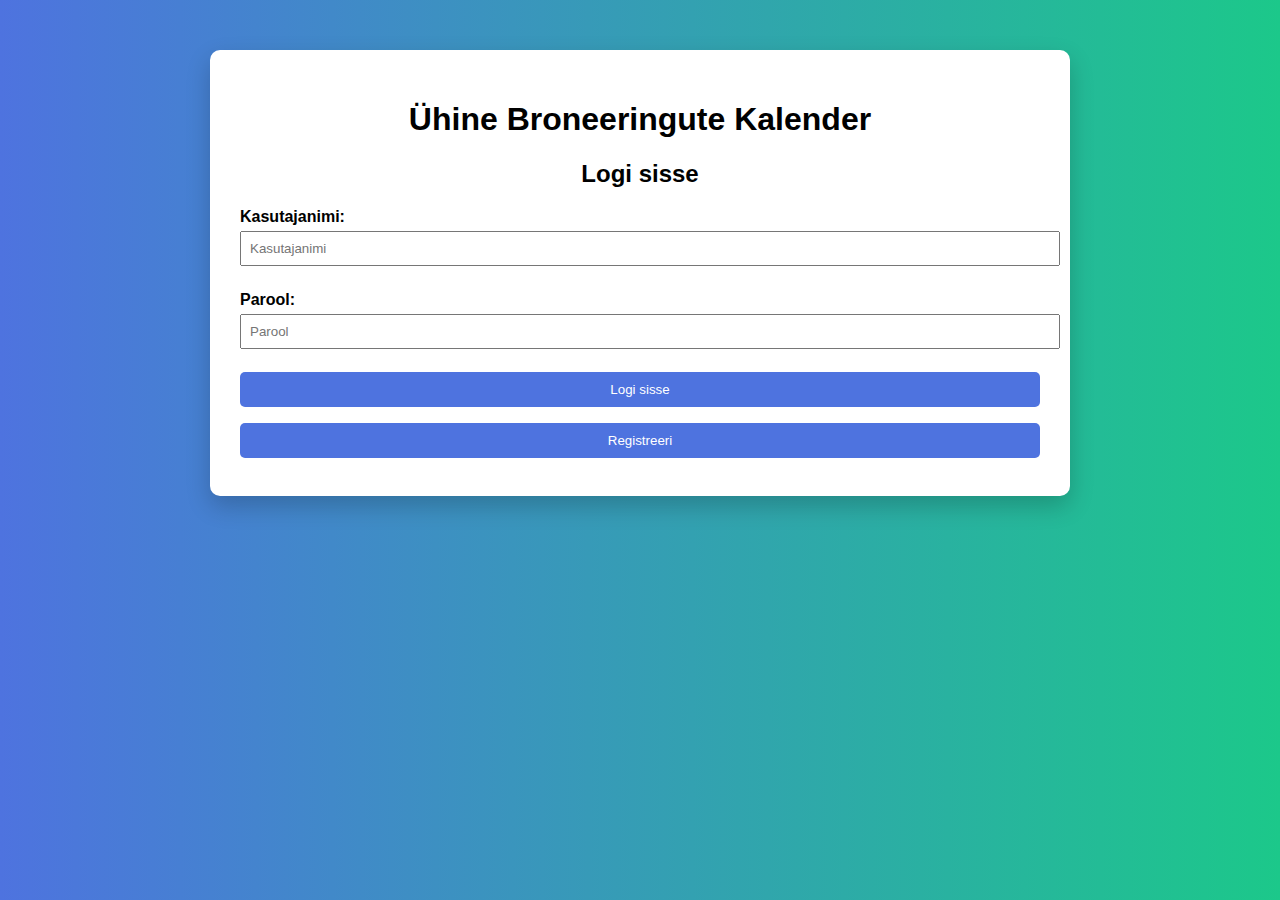
<file: index.html>
<!DOCTYPE html>
<html lang="et">
<head>
    <meta charset="UTF-8">
    <title>Ühine Broneeringute Kalender</title>
    <link rel="stylesheet" href="style.css">
</head>
<body>

<div class="container">

    <h1>Ühine Broneeringute Kalender</h1>

    <!-- LOGIN -->
    <div id="loginSection">
        <h2>Logi sisse</h2>
        <label for="username">Kasutajanimi:</label>
        <input type="text" id="username" placeholder="Kasutajanimi">

        <label for="password">Parool:</label>
        <input type="password" id="password" placeholder="Parool">

        <button onclick="login()">Logi sisse</button>
        <button onclick="register()">Registreeri</button>
    </div>

    <!-- KLASSI VALIK -->
    <div id="classSelectSection" style="display:none;">
        <h2>Vali klass/ruum</h2>
        <label for="userClass">Klass/ruum:</label>
        <select id="userClass">
            <option value="">-- Vali klass --</option>
            <option value="A101">A101</option>
            <option value="A102">A102</option>
            <option value="B201">B201</option>
            <option value="C301">C301</option>
        </select>
        <button onclick="selectClass()">Vali</button>
    </div>

    <!-- KALENDER -->
    <div id="calendarSection" style="display:none;">

        <div class="topbar">
            <span id="currentUser"></span>
            <button onclick="logout()">Logi välja</button>
        </div>

        <h2>Lisa broneering</h2>

        <label for="room">Vali ruum:</label>
        <select id="room">
            <option value="A101">A101</option>
            <option value="A102">A102</option>
            <option value="B201">B201</option>
            <option value="C301">C301</option>
        </select>

        <label for="date">Kuupäev:</label>
        <input type="date" id="date">

        <label for="start">Algusaeg:</label>
        <input type="time" id="start">

        <label for="end">Lõppaeg:</label>
        <input type="time" id="end">

        <label for="title">Broneeringu põhjus:</label>
        <input type="text" id="title" placeholder="Kirjeldus">

        <button onclick="addBooking()">Lisa broneering</button>

        <h2>Hetke info</h2>
        <p id="currentBooking">Hetkel ei toimu broneeringut</p>
        <p id="nextBooking">Järgmine broneering puudub</p>

        <h2>Kõik broneeringud</h2>
        <ul id="bookingList"></ul>

    </div>

</div>

<script src="script.js"></script>
</body>
</html>
</file>
<file: style.css>
body {
    font-family: Arial, sans-serif;
    background: linear-gradient(to right, #4e73df, #1cc88a);
    margin: 0;
}

.container {
    background: white;
    max-width: 800px;
    margin: 50px auto;
    padding: 30px;
    border-radius: 10px;
    box-shadow: 0 10px 25px rgba(0,0,0,0.2);
}

h1, h2 {
    text-align: center;
}

label {
    font-weight: bold;
    margin-top: 10px;
    display: block;
}

input, select {
    width: 100%;
    padding: 8px;
    margin: 5px 0 15px 0;
}

button {
    width: 100%;
    padding: 10px;
    margin: 8px 0;
    background: #4e73df;
    color: white;
    border: none;
    cursor: pointer;
    border-radius: 5px;
}

button:hover {
    background: #2e59d9;
}

.topbar {
    display: flex;
    justify-content: space-between;
    align-items: center;
    margin-bottom: 20px;
}

ul {
    list-style: none;
    padding: 0;
}

li {
    padding: 8px;
    border-bottom: 1px solid #ddd;
}
</file>
